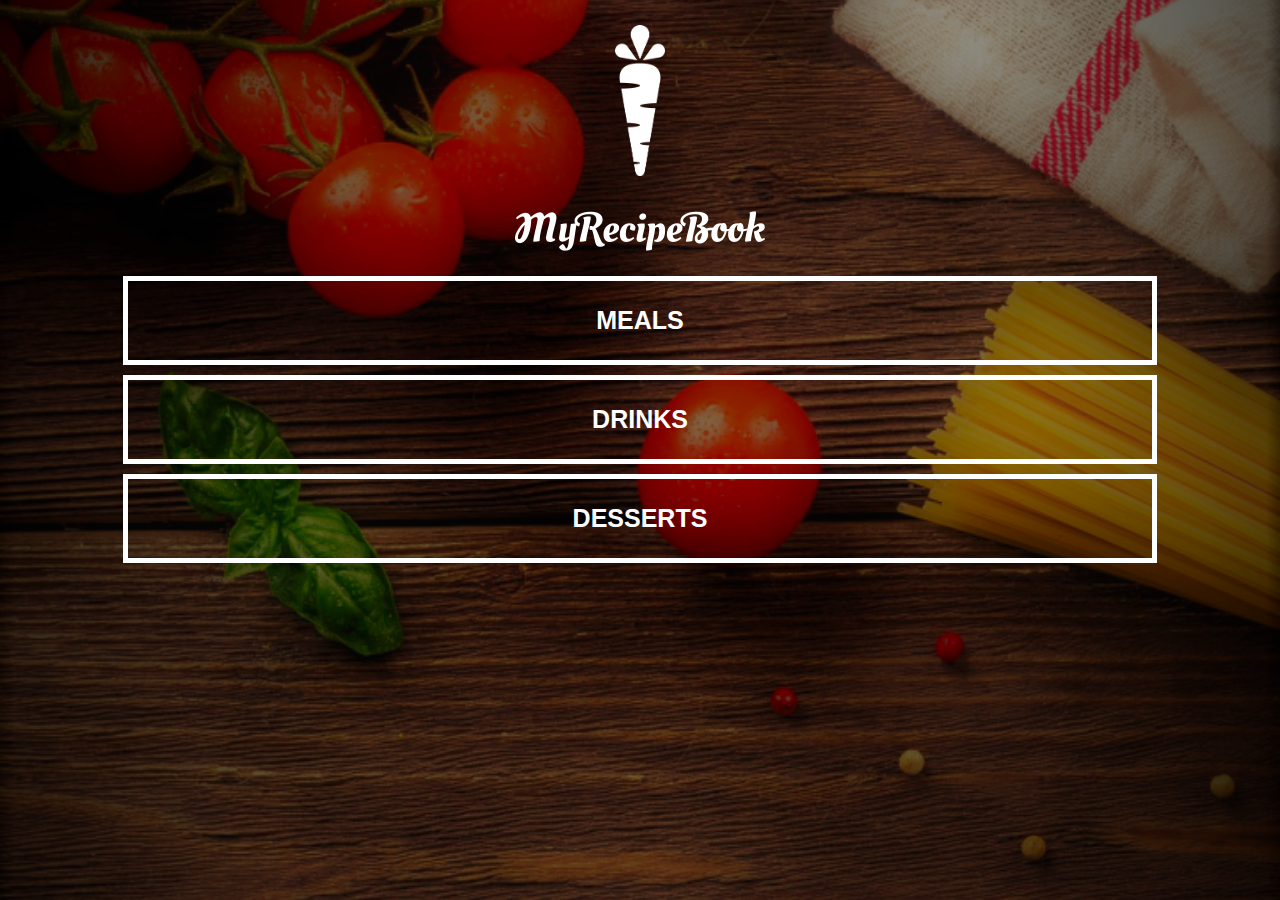
<file: index.html>
<!DOCTYPE html>
<html>
      <head>
            <title>My Recipe Book</title>
            <link rel="stylesheet" href="recipestyle.css">
      </head>

      <body class="body-home">
        
          <div id="home">
              <img src="images/logo-img.png" id="home-logo-img">
              <img src="images/logo-text.png" id="home-logo-text">
            
          <div class="home-menu">
               <a href="meals.html" class="home-menu-item">
                  <p>Meals</p>
               </a>    
              
              <a href="drinks.html" class="home-menu-item">
                  <p>Drinks</p>
              </a> 
              
              <a href="desserts.html" class="home-menu-item">
                  <p>Desserts</p>
              </a> 
             
          </div>
          </div>
            
      </body>
</html>
</file>
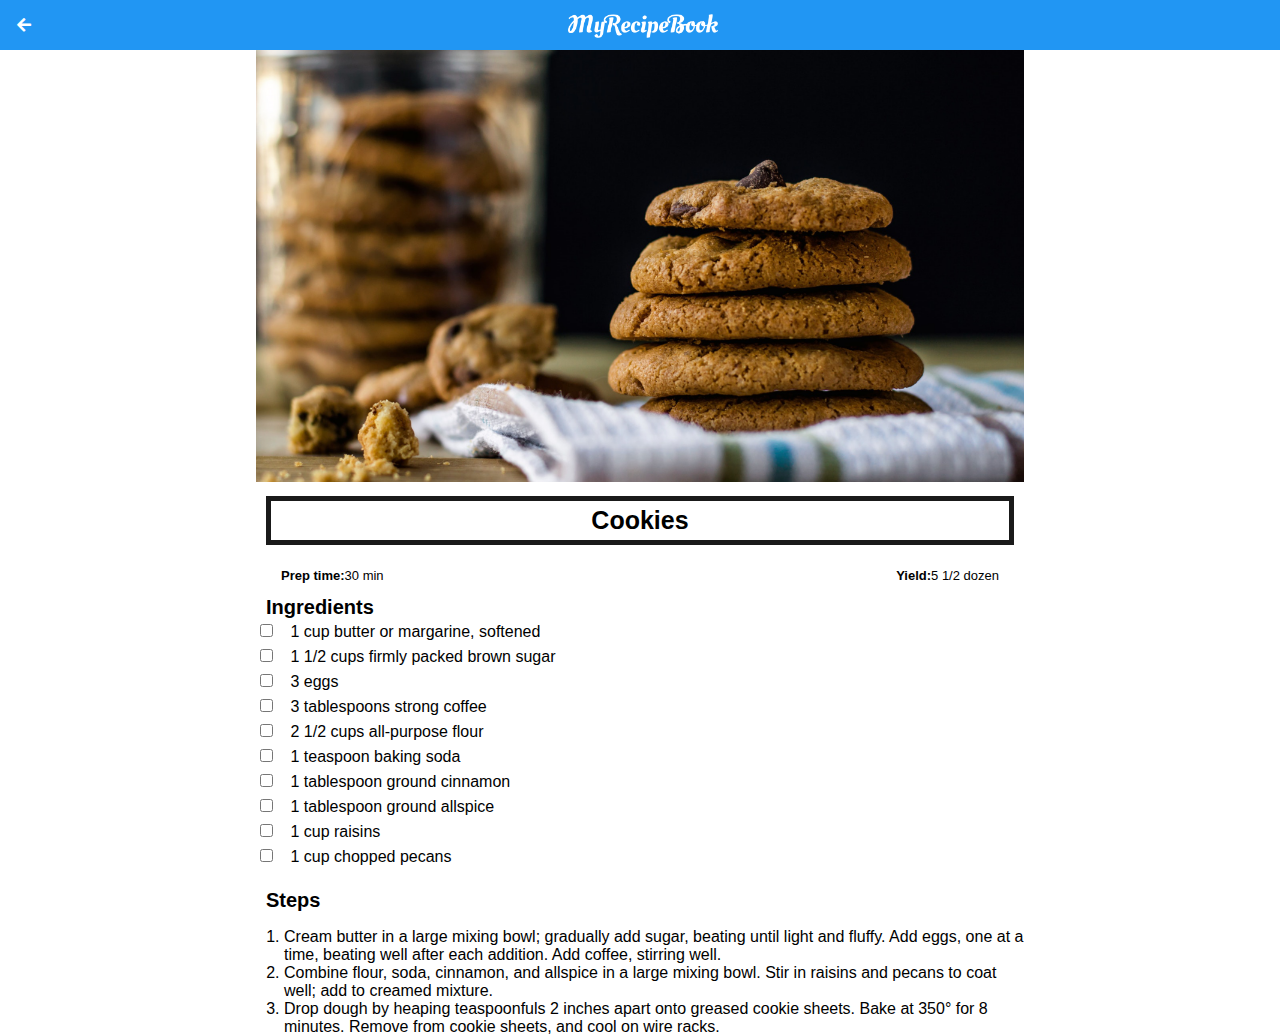
<file: cookies.html>
<!DOCTYPE html>
<html>
      <head>
            <title>My Recipe Book | Cookies</title>
            <link rel="stylesheet" href="recipestyle.css">
            <link rel="stylesheet" href="fontawesome/css/all.css">
      </head>

      <body class="body-recipes">
          
          <div class="header">
          <a href="desserts.html">
          <i class="fas fa-arrow-left"></i>
          </a>  
          
          <img src="images/logo-text.png">    
              
          </div>
               
          <div id="recipe">   
          <div class="recipe-details">
            <img src="images/cookies.png">
              
            <h1>Cookies</h1>
              
         <div class="recipe-details-info">
             <p><b>Prep time:</b>30 min</p>
             <p style="float:right;"><b>Yield:</b>5 1/2 dozen</p>   
         </div>
         <div class="recipe-details-ingredients">
             <h2>Ingredients</h2>
             
             <input id="check-01" type="checkbox">
             <label for="check-01">1 cup butter or margarine, softened</label>
             <br>
             <input id="check-02" type="checkbox">
             <label for="check-02">1 1/2 cups firmly packed brown sugar</label>
             <br>
             <input id="check-03" type="checkbox">
             <label for="check-03">3 eggs</label>
             <br>
             <input id="check-04" type="checkbox">
             <label for="check-04">3 tablespoons strong coffee</label>
             <br>
             <input id="check-05" type="checkbox">
             <label for="check-05">2 1/2 cups all-purpose flour</label>
             <br>
             <input id="check-06" type="checkbox">
             <label for="check-06">1 teaspoon baking soda</label>
             <br>
             <input id="check-07" type="checkbox">
             <label for="check-07">1 tablespoon ground cinnamon</label> 
             <br>
             <input id="check-08" type="checkbox">
             <label for="check-08">1 tablespoon ground allspice</label>
             <br>
             <input id="check-09" type="checkbox">
             <label for="check-09">1 cup raisins</label>
             <br>
             <input id="check-10" type="checkbox">
             <label for="check-10">1 cup chopped pecans</label> 
          </div> 
          <div class="recipe-details-steps">
              <h2>Steps</h2>
              
           <ol>
              <li>Cream butter in a large mixing bowl; gradually add sugar, beating until light and fluffy. Add eggs, one at a time, beating well after each addition. Add coffee, stirring well.</li>
              <li>Combine flour, soda, cinnamon, and allspice in a large mixing bowl. Stir in raisins and pecans to coat well; add to creamed mixture.</li>
              <li>Drop dough by heaping teaspoonfuls 2 inches apart onto greased cookie sheets. Bake at 350° for 8 minutes. Remove from cookie sheets, and cool on wire racks.</li>   
           </ol>   
          </div>
          </div>
          </div> 
      </body>
</html>
</file>
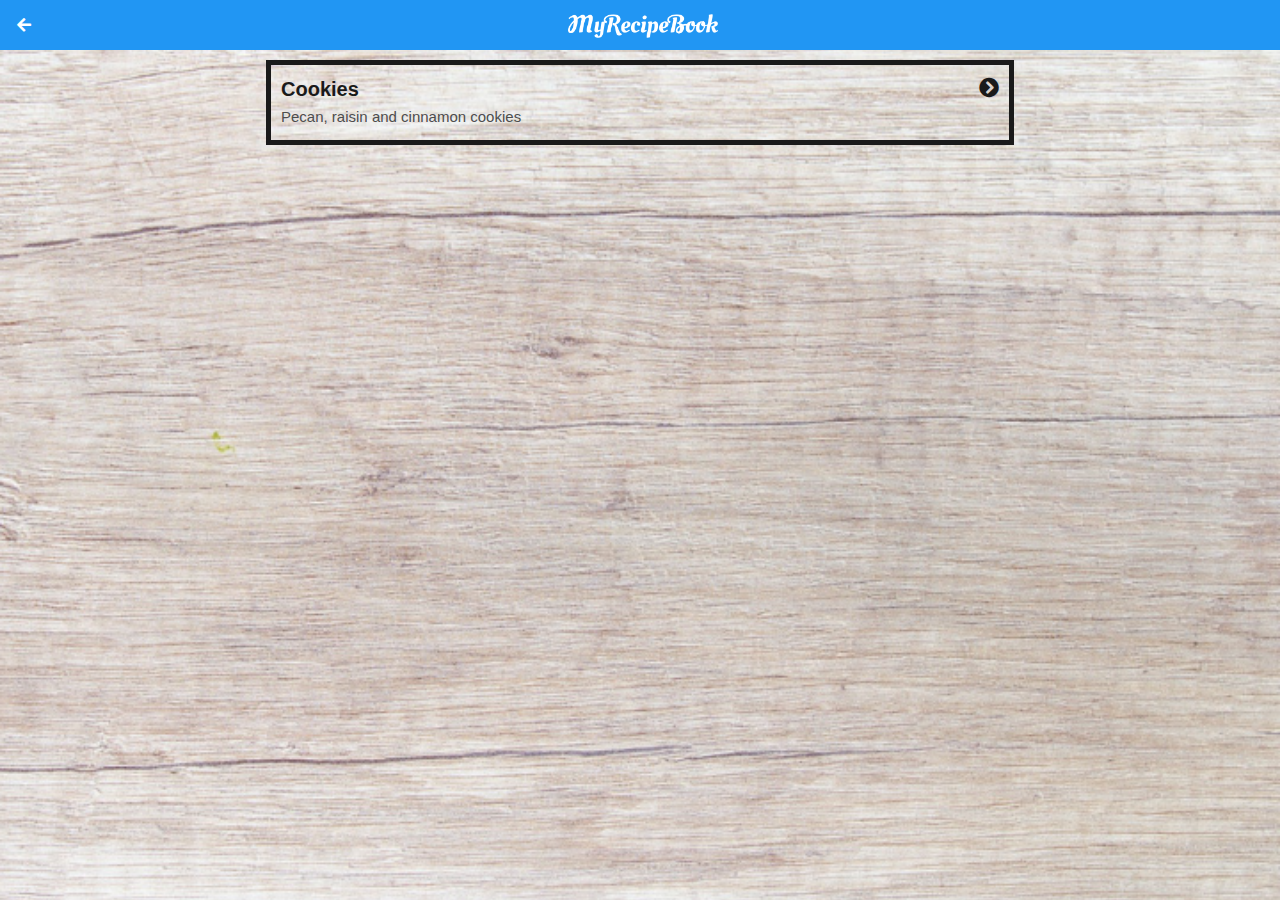
<file: desserts.html>
<!DOCTYPE html>
<html>
      <head>
            <title>My Recipe Book | Desserts</title>
            <link rel="stylesheet" href="recipestyle.css">
            <link rel="stylesheet" href="fontawesome/css/all.css">
      </head>

      <body class="body-meals">
          
          <div class="header">
          <a href="index.html">
          <i class="fas fa-arrow-left"></i>
          </a>  
          
          <img src="images/logo-text.png">    
              
          </div>
               
          <div id="meals">
              
          <div class="meals-list">      
              
           <a href="cookies.html">
              <div class="meals-list-item">
              <h1>Cookies<i class="fas fa-chevron-circle-right"></i></h1>
                  
              <p>Pecan, raisin and cinnamon cookies</p>
             </div>   
                  
             </a>  

           </div>
           </div> 
      </body>
</html>
</file>
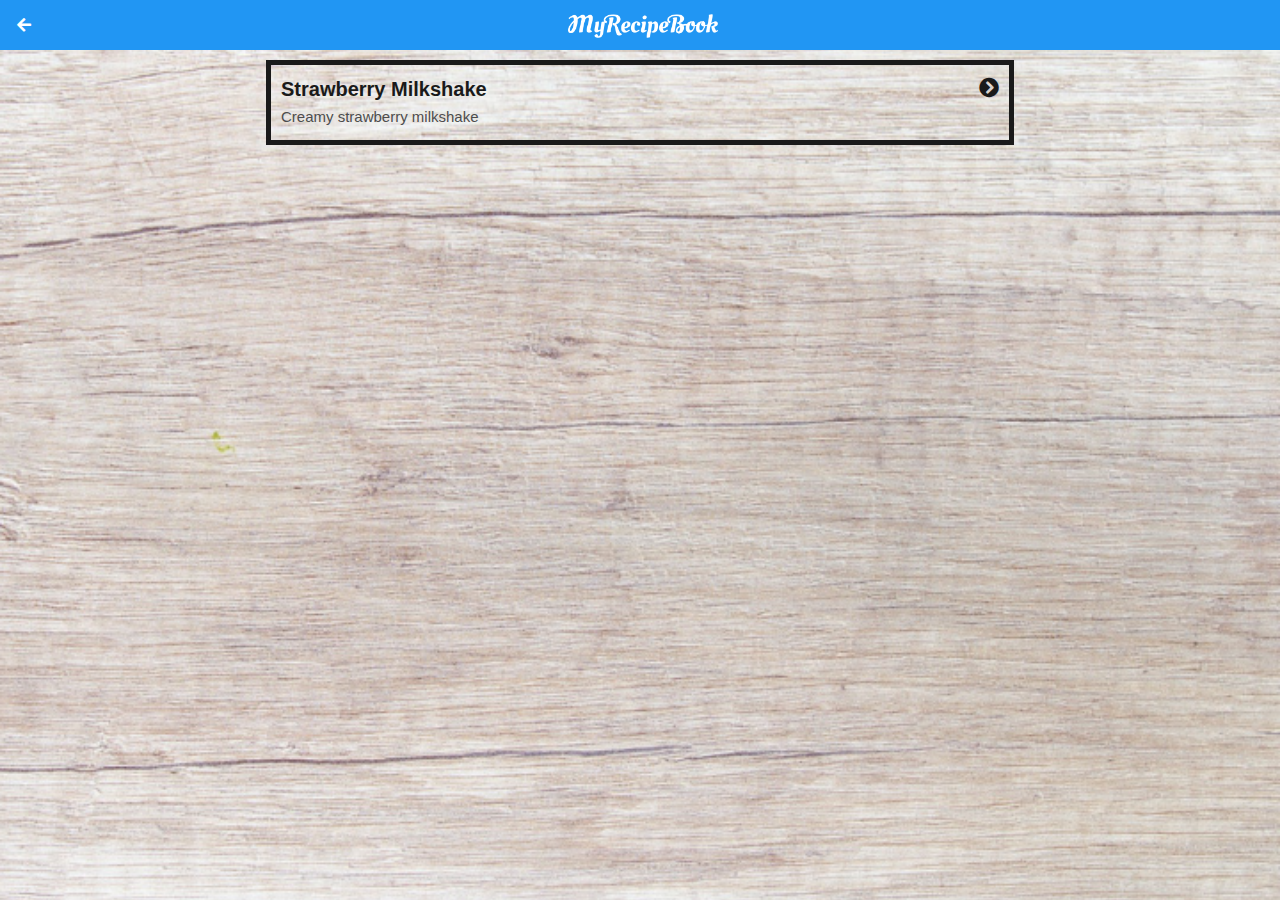
<file: drinks.html>
<!DOCTYPE html>
<html>
      <head>
            <title>My Recipe Book | Drinks</title>
            <link rel="stylesheet" href="recipestyle.css">
            <link rel="stylesheet" href="fontawesome/css/all.css">
      </head>

      <body class="body-meals">
          
          <div class="header">
          <a href="index.html">
          <i class="fas fa-arrow-left"></i>
          </a>  
          
          <img src="images/logo-text.png">    
              
          </div>
               
          <div id="meals">
              
          <div class="meals-list">      
              
           <a href="strawberrymilkshake.html">
              <div class="meals-list-item">
              <h1>Strawberry Milkshake<i class="fas fa-chevron-circle-right"></i></h1>
                  
              <p>Creamy strawberry milkshake</p>
             </div>   
                  
             </a>  

           </div>
           </div> 
      </body>
</html>
</file>
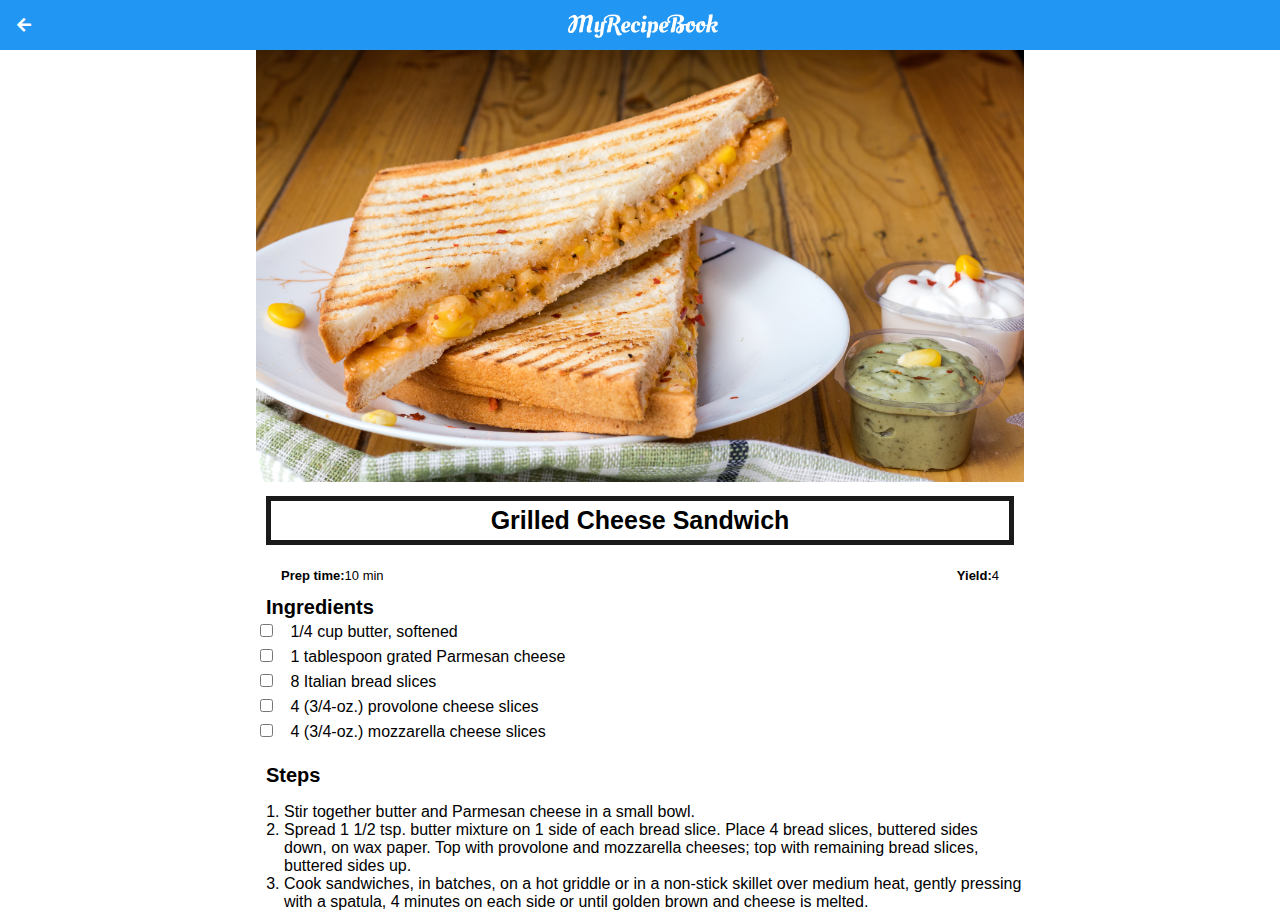
<file: grilledcheese.html>
<!DOCTYPE html>
<html>
      <head>
            <title>My Recipe Book | Grilled Cheese</title>
            <link rel="stylesheet" href="recipestyle.css">
            <link rel="stylesheet" href="fontawesome/css/all.css">
      </head>

      <body class="body-recipes">
          
          <div class="header">
          <a href="meals.html">
          <i class="fas fa-arrow-left"></i>
          </a>  
          
          <img src="images/logo-text.png">    
              
          </div>
               
          <div id="recipe">   
          <div class="recipe-details">
            <img src="images/grilledCheese.png">
              
            <h1>Grilled Cheese Sandwich</h1>
              
         <div class="recipe-details-info">
             <p><b>Prep time:</b>10 min</p>
             <p style="float:right;"><b>Yield:</b>4</p>   
         </div>
         <div class="recipe-details-ingredients">
             <h2>Ingredients</h2>
             
             <input id="check-01" type="checkbox">
             <label for="check-01">1/4 cup butter, softened</label>
             <br>
             <input id="check-02" type="checkbox">
             <label for="check-02">1 tablespoon grated Parmesan cheese</label>
             <br>
             <input id="check-03" type="checkbox">
             <label for="check-03">8 Italian bread slices</label>
             <br>
             <input id="check-04" type="checkbox">
             <label for="check-04">4 (3/4-oz.) provolone cheese slices</label>
             <br>
             <input id="check-05" type="checkbox">
             <label for="check-05">4 (3/4-oz.) mozzarella cheese slices</label>    
          </div> 
          <div class="recipe-details-steps">
              <h2>Steps</h2>
              
           <ol>
              <li>Stir together butter and Parmesan cheese in a small bowl.</li>
              <li>Spread 1 1/2 tsp. butter mixture on 1 side of each bread slice. Place 4 bread slices, buttered sides down, on wax       paper. Top with provolone and mozzarella cheeses; top with remaining bread slices, buttered sides up.</li>
              <li>Cook sandwiches, in batches, on a hot griddle or in a non-stick skillet over medium heat, gently pressing with a       spatula, 4 minutes on each side or until golden brown and cheese is melted.</li>   
           </ol>   
          </div>
          </div>
          </div> 
      </body>
</html>
</file>
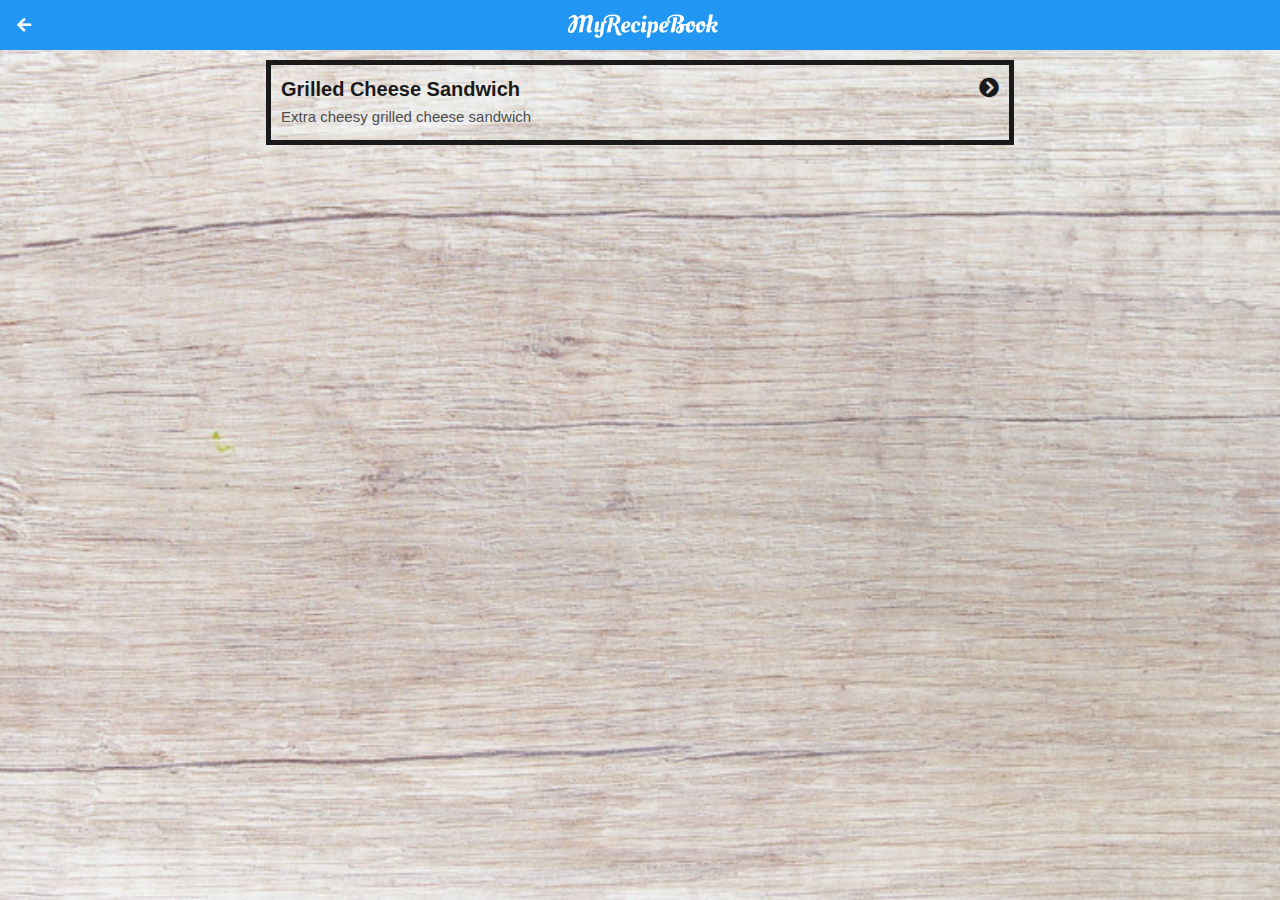
<file: meals.html>
<!DOCTYPE html>
<html>
      <head>
            <title>My Recipe Book | Meals</title>
            <link rel="stylesheet" href="recipestyle.css">
            <link rel="stylesheet" href="fontawesome/css/all.css">
      </head>

      <body class="body-meals">
          
          <div class="header">
          <a href="index.html">
          <i class="fas fa-arrow-left"></i>
          </a>  
          
          <img src="images/logo-text.png">    
              
          </div>
               
          <div id="meals">
              
          <div class="meals-list">      
              
           <a href="grilledcheese.html">
              <div class="meals-list-item">
              <h1>Grilled Cheese Sandwich<i class="fas fa-chevron-circle-right"></i></h1>
                  
              <p>Extra cheesy grilled cheese sandwich</p>
             </div>   
                  
             </a>  

           </div>
           </div> 
      </body>
</html>
</file>
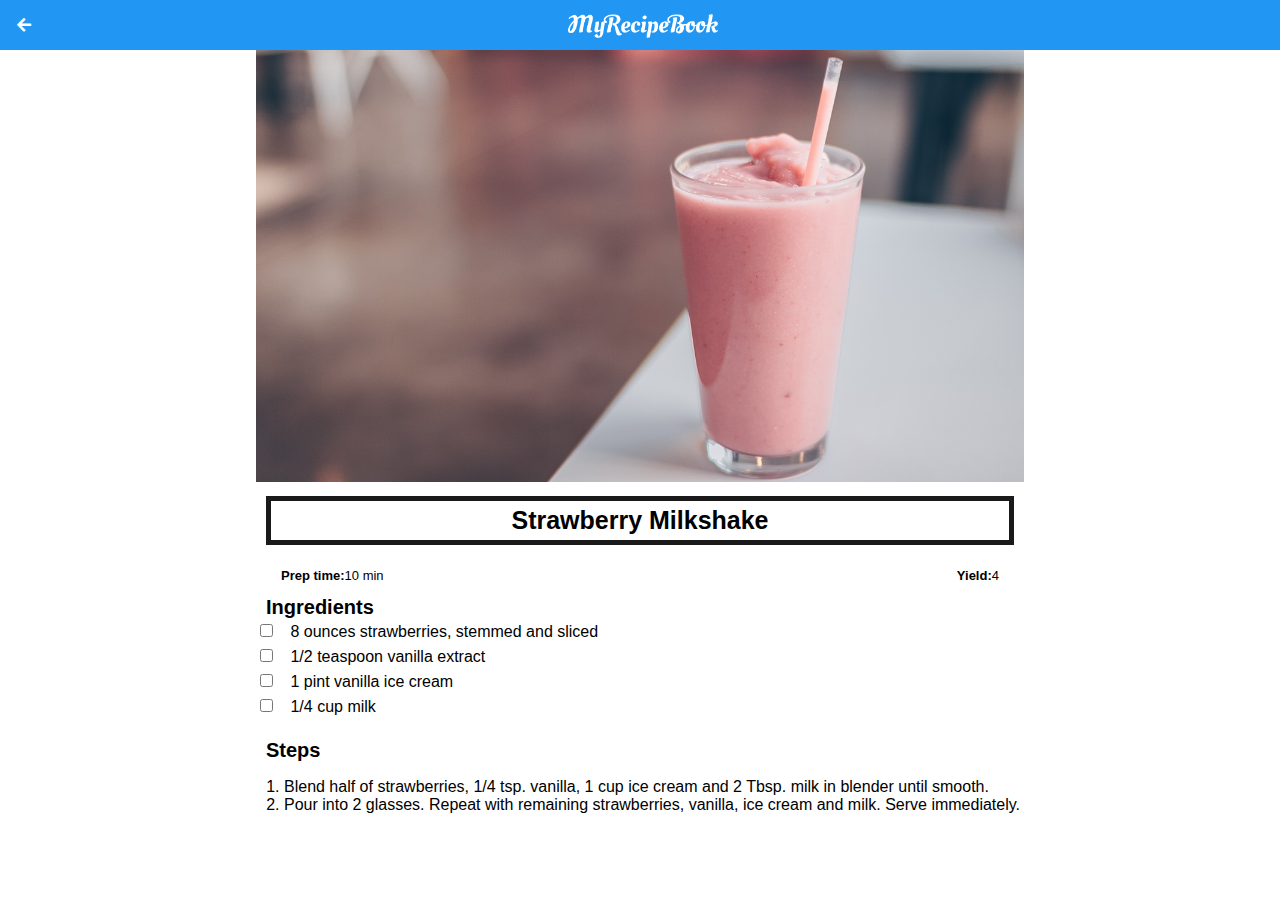
<file: strawberrymilkshake.html>
<!DOCTYPE html>
<html>
      <head>
            <title>My Recipe Book | Strawberry Milkshake</title>
            <link rel="stylesheet" href="recipestyle.css">
            <link rel="stylesheet" href="fontawesome/css/all.css">
      </head>

      <body class="body-recipes">
          
          <div class="header">
          <a href="drinks.html">
          <i class="fas fa-arrow-left"></i>
          </a>  
          
          <img src="images/logo-text.png">    
              
          </div>
               
          <div id="recipe">   
          <div class="recipe-details">
            <img src="images/strawberryMilkshake.png">
              
            <h1>Strawberry Milkshake</h1>
              
         <div class="recipe-details-info">
             <p><b>Prep time:</b>10 min</p>
             <p style="float:right;"><b>Yield:</b>4</p>   
         </div>
         <div class="recipe-details-ingredients">
             <h2>Ingredients</h2>
             
             <input id="check-01" type="checkbox">
             <label for="check-01">8 ounces strawberries, stemmed and sliced</label>
             <br>
             <input id="check-02" type="checkbox">
             <label for="check-02">1/2 teaspoon vanilla extract</label>
             <br>
             <input id="check-03" type="checkbox">
             <label for="check-03">1 pint vanilla ice cream</label>
             <br>
             <input id="check-04" type="checkbox">
             <label for="check-04">1/4 cup milk</label>
          </div> 
          <div class="recipe-details-steps">
              <h2>Steps</h2>
              
           <ol>
              <li>Blend half of strawberries, 1/4 tsp. vanilla, 1 cup ice cream and 2 Tbsp. milk in blender until smooth.</li>
              <li>Pour into 2 glasses. Repeat with remaining strawberries, vanilla, ice cream and milk. Serve immediately.</li>
           </ol>   
          </div>
          </div>
          </div> 
      </body>
</html>
</file>
<file: recipestyle.css>
html{
    height: 100%;
}

body {
    font-family: sans-serif;
    
    margin: 0;
    padding: 0;
    
    height: 100%
}

.body-home {
    background-image: url(images/background-01-port.png);
    background-position: center;
    background-attachment: fixed;
    background-repeat: no-repeat;
    background-size: cover;
}

.body-meals {
    background-image: url(images/background-02-port.png);
    background-position: center;
    background-attachment: fixed;
    background-repeat: no-repeat;
    background-size: cover;
}


/*========== HEADER ========*/

/*========== HOME PAGE ========*/
.header {
    background-color: #2196f3;
    
    width: 100%;
    height: 50px;
    top: 0;
    
    position: fixed;
    overflow: hidden;
    
    text-align: center;
    
}

.header i {
    float: left;
    padding: 17px 0px 0px 17px;
    color: #ffffff
}

.header img {
    width: 150px;
    padding-top: 14px;
    padding-right: 25px;
}
#home-logo-img{
    width: 50px;
    display: block;
    margin: auto;
    padding: 25px 10px 10px 10px;
}

#home-logo-text {
    width: auto;
    display:block;
    margin: auto;
    padding: 25px;
}

/*===== HOME PAGE MENU =====*/
.home-menu-item {
    text-decoration: none;
    text-transform: uppercase;
    
    color: white;
    font-size: 25px;
    font-weight: bold;
    text-align: center;
    border: 5px solid white;
    
    display:block;
    margin: auto;
    margin-bottom: 10px;
    width: 80%;      
}




/*========== MEALS PAGE ========*/
#meals {
    padding-top: 50px;
}


/*===== MEALS PAGE MENU =====*/

.meals-list a {
    text-decoration: none;  
}

.meals-list-item {
    border: 5px solid #1a1a1a;
    margin: 10px;
}

.meals-list-item h1 {
    font-weight: bold;
    font-size: 20px;
    color: #1a1a1a;
    padding-left: 10px;
}

.meals-list-item i {
    float: right;
    color: 1a1a1a;
    padding-right: 10px;
}

.meals-list-item p {
    font-size: 15px;
    font font-style: italic;
    color: #4d4d4d;
    margin-top: -7px;
    padding-left: 10px;
    
}


/*========== RECIPE PAGE ========*/

#recipe {
    padding-top: 50px;
}

/*===== MEALS DETAILS =====*/

.recipe-details img {
    width: 100%;
}

.recipe-details h1 {
    font-size: 25px;
    text-align: center;
    border: 5px solid #1a1a1a;
    margin: 10px;
    padding: 5px;
}


.recipe-details h2 {
    font-size: 20px;
    text-align: left;
    margin: 0;
    margin-left: 10px;
}

.recipe-details-info {
    margin-left: 25px;
    margin-right: 25px;
}

.recipe-details-info p {
    font-size: 13px;
    display: inline-block;
}

.recipe-details-ingredients label {
    line-height: 25px;
    margin-left: 10px;
}

.recipe-details-steps {
    padding-top: 20px;
}

.recipe-details-steps ol {
    padding-left: 28px;
}

/*========== RESPONSIVE LAYOUT ========*/

@media only screen and (min-width: 600px) {
    #meals {
        width: 80%;
        margin: auto;
}
    #recipe {
        width: 80%;
        margin: auto;
        
    }
}

@media only screen and (min-width: 1000px) {
    
     #meals {
        width: 60%;
        margin: auto;
}
    #recipe {
        width: 60%;
        margin: auto;
        
    }
    

@media only screen and (min-width: 1500px) {
    
     #meals {
        width: 40%;
        margin: auto;
}
    #recipe {
        width: 40%;
        margin: auto;
        
    }

@media only screen and (min-width: 720px) {
    .body-home {
        background-image:url(images/background-01-land.png) 
    }
    .body-meals {
        background-image: url(images/background-02-land.png)
    }
    }
</file>
